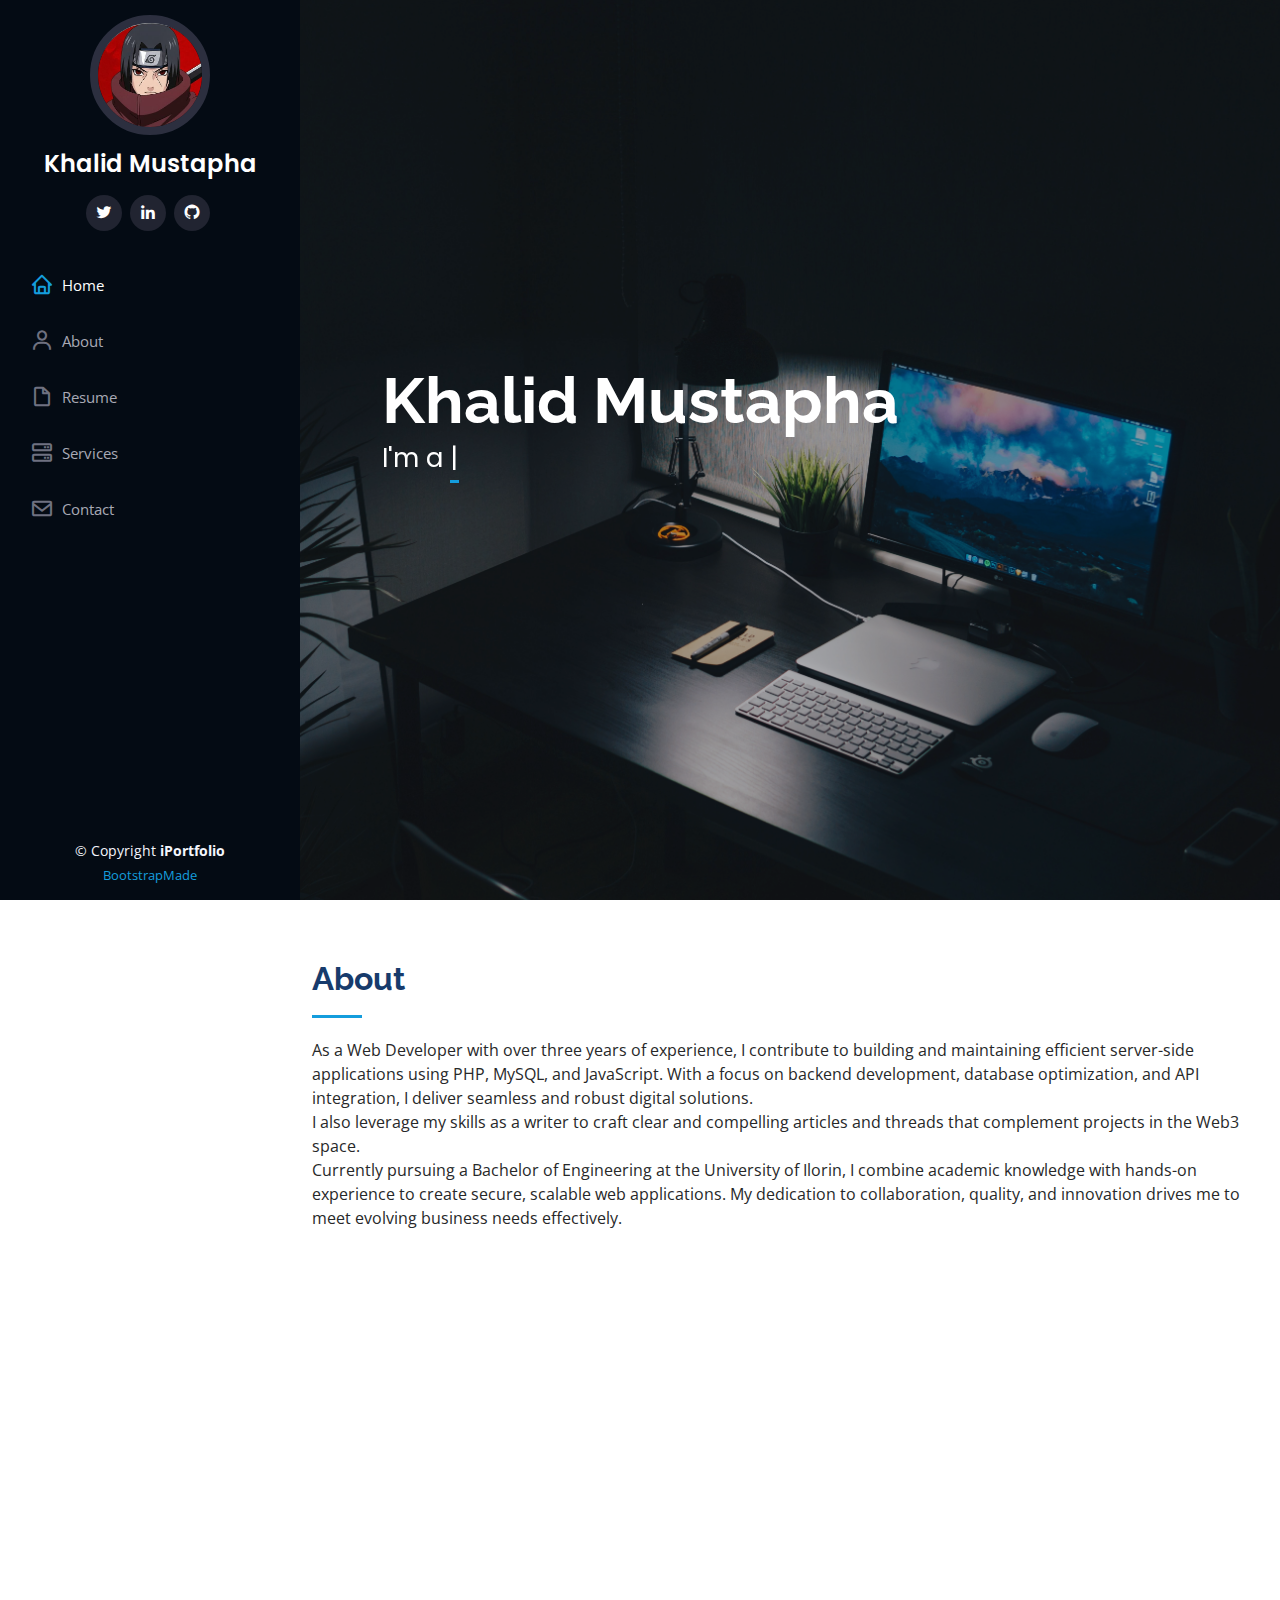
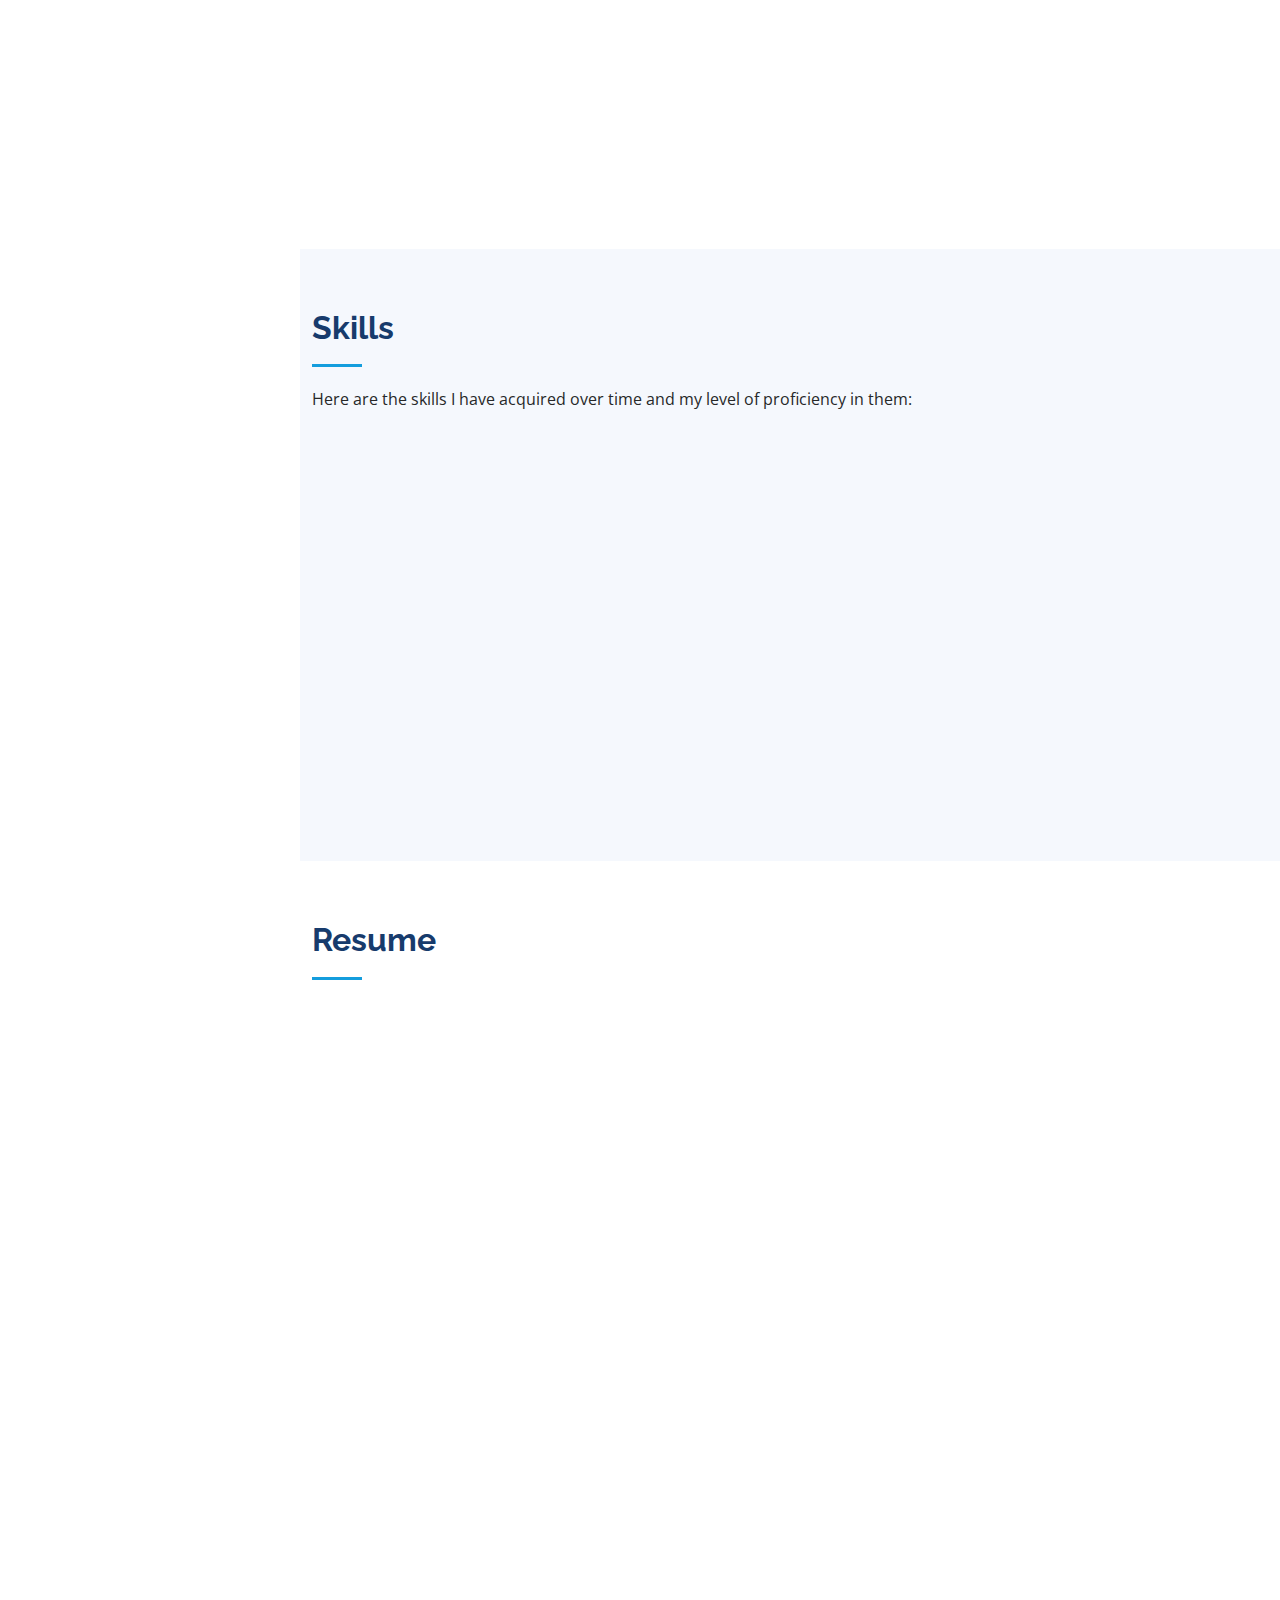
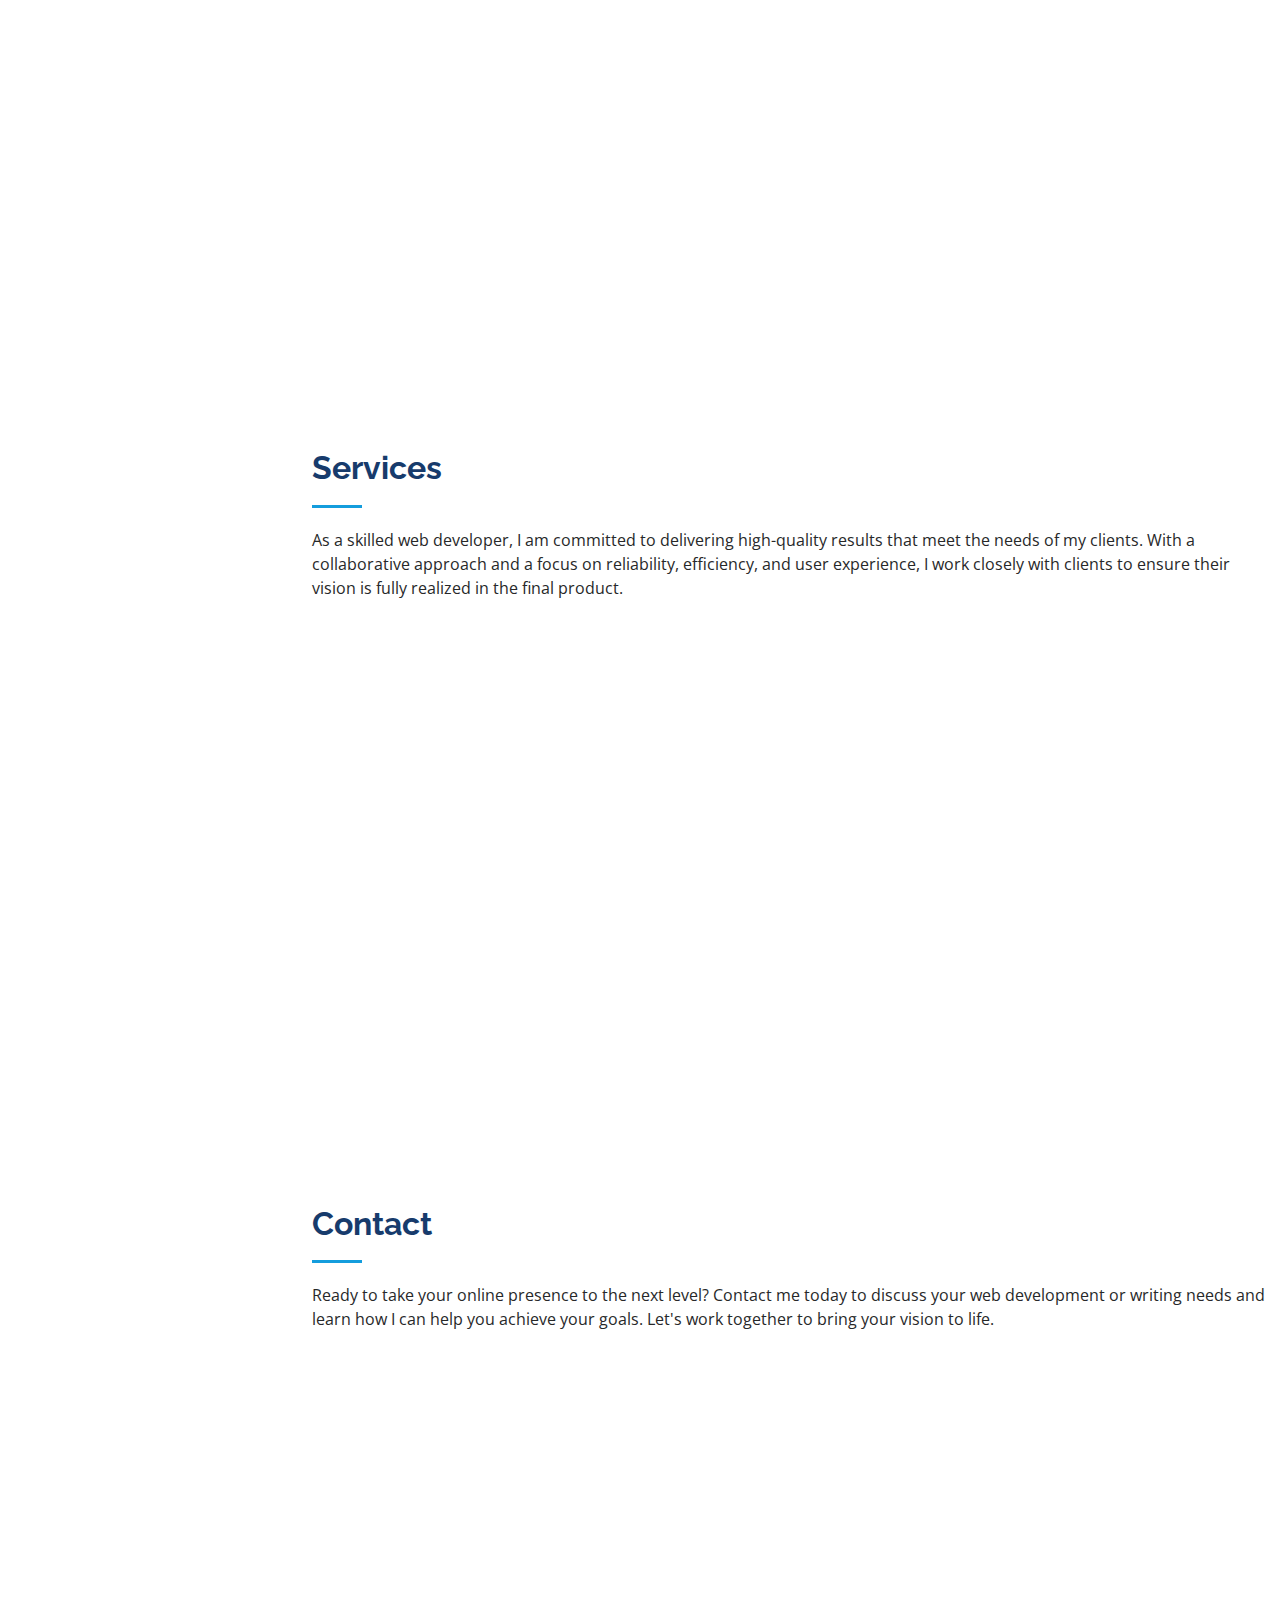
<file: index.html>
<!DOCTYPE html>
<html lang="en">

<head>
  <meta charset="utf-8">
  <meta content="width=device-width, initial-scale=1.0" name="viewport">

  <title>Khalid-Mustapha</title>
  <meta content="" name="description">
  <meta content="" name="keywords">

  <!-- Favicons -->
  <!-- <link href="assets/img/favicon.png" rel="icon"> -->
  <!-- <link href="assets/img/favicon.png" rel="icon"> -->
  <link href="assets/img/letter-k.png" rel="icon">
  <!-- <link href="assets/img/apple-touch-icon.png" rel="apple-touch-icon"> -->

  <!-- Google Fonts -->
  <link href="https://fonts.googleapis.com/css?family=Open+Sans:300,300i,400,400i,600,600i,700,700i|Raleway:300,300i,400,400i,500,500i,600,600i,700,700i|Poppins:300,300i,400,400i,500,500i,600,600i,700,700i" rel="stylesheet">
  <!-- Vendor CSS Files -->
  <link href="assets/vendor/aos/aos.css" rel="stylesheet">
  <link href="assets/vendor/bootstrap/css/bootstrap.min.css" rel="stylesheet">
  <link href="assets/vendor/bootstrap-icons/bootstrap-icons.css" rel="stylesheet">
  <link href="assets/vendor/boxicons/css/boxicons.min.css" rel="stylesheet">
  <link href="assets/vendor/glightbox/css/glightbox.min.css" rel="stylesheet">
  <link href="assets/vendor/swiper/swiper-bundle.min.css" rel="stylesheet">

  <!-- Template Main CSS File -->
  <link href="assets/css/style.css" rel="stylesheet">
</head>

<body>

  <!-- ======= Mobile nav toggle button ======= -->
  <i class="bi bi-list mobile-nav-toggle d-xl-none"></i>

  <!-- ======= Header ======= -->
  <header id="header">
    <div class="d-flex flex-column">
      
      <div class="profile">
        <img src="Twitter pfp.jpg" alt="Profile photo" class="img-fluid rounded-circle">
        <h1 class="text-light"><a href="index.html">Khalid Mustapha</a></h1>
        <div class="social-links mt-3 text-center">
          <a href="https://x.com/KhalidDMusty" class="twitter"><i class="bx bxl-twitter"></i></a>
          <a href="https://www.linkedin.com/in/khalid-mustapha" class="linkedin"><i class="bx bxl-linkedin"></i></a>
          <a href="https://github.com/That-weird-kid" class="github"><i class="bx bxl-github"></i></a>
        </div>
      </div>

      <nav id="navbar" class="nav-menu navbar">
        <ul>
          <li><a href="#hero" class="nav-link scrollto active"><i class="bx bx-home"></i> <span>Home</span></a></li>
          <li><a href="#about" class="nav-link scrollto"><i class="bx bx-user"></i> <span>About</span></a></li>
          <li><a href="#resume" class="nav-link scrollto"><i class="bx bx-file-blank"></i> <span>Resume</span></a></li>
          
          <li><a href="#services" class="nav-link scrollto"><i class="bx bx-server"></i> <span>Services</span></a></li>
          <li><a href="#contact" class="nav-link scrollto"><i class="bx bx-envelope"></i> <span>Contact</span></a></li>
        </ul>
      </nav><!-- .nav-menu -->
    </div>
  </header><!-- End Header -->

  <!-- ======= Hero Section ======= -->
  <section id="hero" class="d-flex flex-column justify-content-center align-items-center">
    <div class="hero-container" data-aos="fade-in">
      <h1> Khalid Mustapha</h1>
      <p>I'm a <span class="typed" data-typed-items=", Web Developer., Writer., Freelancer."></span> </p>
    </div>
  </section><!-- End Hero -->

  <main id="main">

    <!-- ======= About Section ======= -->
    <section id="about" class="about">
      <div class="container">

        <div class="section-title">
          <h2>About</h2>
          
          <p>
            As a Web Developer with over three years of experience, I contribute to building and maintaining efficient server-side applications using PHP, MySQL, and JavaScript. With a focus on backend development, database optimization, and API integration, I deliver seamless and robust digital solutions.
          </p>

          <p>
            I also leverage my skills as a writer  to craft clear and compelling articles and threads that complement projects in the Web3 space.
          </p>

          <p>
            Currently pursuing a Bachelor of Engineering at the University of Ilorin, I combine academic knowledge with hands-on experience to create secure, scalable web applications. My dedication to collaboration, quality, and innovation drives me to meet evolving business needs effectively.
          </p>
        </div>

        <div class="row">
          <div class="col-lg-4" data-aos="fade-right">
            <img src="Twitter pfp.jpg" class="img-fluid rounded-circle" alt="Khalid working at desk">
          </div>
          <div class="col-lg-8 pt-4 pt-lg-0 content" data-aos="fade-left">
            <h3> Web Developer.</h3>
            <p class="fst-italic">
              More things to know about Khalid:
            </p>
            <div class="row">
              <div class="col-lg-6">
                <ul>
                  <li><i class="bi bi-chevron-right"></i> <strong>Middle Name:</strong> <span>Demilade</span></li>
                  <li><i class="bi bi-chevron-right"></i> <strong>Phone:</strong> <span>+234 816 4243 761</span></li>
                  <li><i class="bi bi-chevron-right"></i> <strong>City:</strong> <span>Ibadan</span></li>
                </ul>
              </div>
              <div class="col-lg-6">
                <ul>
                  <li><i class="bi bi-chevron-right"></i> <strong>Nickname:</strong> <span>"That weird kid"</span></li>
                  <li><i class="bi bi-chevron-right"></i> <strong>Email:</strong> <span>khalidmusty1234@gmail.com</span></li>
                  <li><i class="bi bi-chevron-right"></i> <strong>Job Mode:</strong> <span>Remote</span></li>
                </ul>
              </div>
            </div>
           
          </div>
        </div>

      </div>
    </section><!-- End About Section -->

    <!-- ======= Facts Section ======= -->
    <section id="facts" class="facts">
      <div class="container">

        

        <div class="row no-gutters">

          <div class="col-lg-3 col-md-6 d-md-flex align-items-md-stretch" data-aos="fade-up">
            <div class="count-box">
              <i class="bi bi-emoji-smile"></i>
              <span data-purecounter-start="0" data-purecounter-end="10" data-purecounter-duration="1" class="purecounter"></span>
              <p><strong>Happy Clients</strong> </p>
            </div>
          </div>

          <div class="col-lg-3 col-md-6 d-md-flex align-items-md-stretch" data-aos="fade-up" data-aos-delay="100">
            <div class="count-box">
              <i class="bi bi-journal-richtext"></i>
              <span data-purecounter-start="0" data-purecounter-end="10" data-purecounter-duration="1" class="purecounter"></span>
              <p><strong>Projects</strong> </p>
            </div>
          </div>

          

          <div class="col-lg-3 col-md-6 d-md-flex align-items-md-stretch" data-aos="fade-up" data-aos-delay="300">
            <div class="count-box">
              <i class="bi bi-people"></i>
              <span data-purecounter-start="0" data-purecounter-end="4" data-purecounter-duration="1" class="purecounter"></span>
              <p><strong>Hard Workers</strong></p>
            </div>
          </div>

        </div>

      </div>
    </section><!-- End Facts Section -->

    <!-- ======= Skills Section ======= -->
    <section id="skills" class="skills section-bg">
      <div class="container">

        <div class="section-title">
          <h2>Skills</h2>
          <p>Here are the skills I have acquired over time and my level of proficiency in them:</p>
        </div>

        <div class="row skills-content">

          <div class="col-lg-6" data-aos="fade-up">

            <div class="progress">
              <span class="skill">Writing <i class="val">75%</i></span>
              <div class="progress-bar-wrap">
                <div class="progress-bar" role="progressbar" aria-valuenow="75" aria-valuemin="0" aria-valuemax="100"></div>
              </div>
            </div>
            <div class="progress">
              <span class="skill">HTML 5 <i class="val">90%</i></span>
              <div class="progress-bar-wrap">
                <div class="progress-bar" role="progressbar" aria-valuenow="90" aria-valuemin="0" aria-valuemax="100"></div>
              </div>
            </div>

            <div class="progress">
              <span class="skill">CSS <i class="val">75%</i></span>
              <div class="progress-bar-wrap">
                <div class="progress-bar" role="progressbar" aria-valuenow="75" aria-valuemin="0" aria-valuemax="100"></div>
              </div>
            </div>
            
            
              <div class="progress">
                <span class="skill">PHP <i class="val">80%</i></span>
                <div class="progress-bar-wrap">
                  <div class="progress-bar" role="progressbar" aria-valuenow="80" aria-valuemin="0" aria-valuemax="100"></div>
                </div>
              </div>

            <div class="progress">
              <span class="skill">MySQL <i class="val">75%</i></span>
              <div class="progress-bar-wrap">
                <div class="progress-bar" role="progressbar" aria-valuenow="75" aria-valuemin="0" aria-valuemax="100"></div>
              </div>
            </div>
            
            
            <div class="progress">
              <span class="skill">JavaScript <i class="val">20%</i></span>
              <div class="progress-bar-wrap">
                <div class="progress-bar" role="progressbar" aria-valuenow="20" aria-valuemin="0" aria-valuemax="100"></div>
              </div>
            </div>

          </div>


            

          </div>

        </div>

      </div>
    </section><!-- End Skills Section -->

    <!-- ======= Resume Section ======= -->
    <section id="resume" class="resume">
      <div class="container">

        <div class="section-title">
          <h2>Resume</h2>
          
        </div>

        <div class="row">
          <div class="col-lg-6" data-aos="fade-up">
            <h3 class="resume-title">Summary</h3>
            <div class="resume-item pb-0">
              <h4>Khalid Mustapha</h4>
              <p><em>Khalid Mustapha is a Web Developer specializing in backend development, database management, and API integration. He is also a content writer for Web3 projects and has experience as a freelance developer on Fiverr and as a backend developer at Cell Tech. He is currently a Civil Engineering student at the University of Ilorin.</em></p>
              <ul>
                <li>University of Ilorin, Kwara State</li>
                <li><a href="tel:+234 816 424 3761">+234 816 424 3761</a></li>
                <li><a href="mailto:khalidmusty1234@gmail.com">khalidmusty1234@gmail.com</a></li>
              </ul>
            </div>

            <h3 class="resume-title">Education</h3>
            <div class="resume-item">
              <h4>Bachelor of Engineering </h4>
              <h5>2022 till date</h5>
              <p><em>University of Ilorin</em></p>
              <p>Expected Graduation: 2027</p>
            </div>
          </div>
          <div class="col-lg-6" data-aos="fade-up" data-aos-delay="100">
            <h3 class="resume-title">Professional Experience</h3>
            <div class="resume-item">
              <h4>Web Developer</h4>
              <h5>2022</h5>
              <p><em>Cloudware Technologies,Ibadan,Oyo State.</em></p>
              <ul>
                <li>Worked on back-end web development projects, including database management, server-side scripting, and application development.</li>
                <li>Created dynamic web pages using HTML5 and CSS, providing an intuitive user experience. </li>
                <li>Demonstrated strong time management skills, balancing academic responsibilities with part-time work.</li>
                <li>Collaborated with team members to deliver high-quality results on time and to the highest standards.</li>
              </ul>
              <h4>Writer</h4>
              <h5>2025 till date</h5>
              <p><em>@ Purpledao_xyz </em></p>
              <ul>
                <li>Wrote several articles with the team for Top Monad projects in the Web3 Space to show support and generate awareness.</li>
                <li>Collaborated closely with other members of the team such as: graphics designer, meme creator, social media manager etc.</li>
                <li>Interacted with some members of the Monad community to get detailed information about some projects to create very informative articles such as <a href="https://substack.com/home/post/p-159941475"> this </a></li>
                <li>Conducted thorough research on various topics related to Web3 and blockchain technology to ensure accuracy and relevance in all articles.</li>
              </ul>
            </div>
           
          </div>
        </div>

      </div>
    </section><!-- End Resume Section -->


    <!-- ======= Services Section ======= -->
    <section id="services" class="services">
      <div class="container">

        <div class="section-title">
          <h2>Services</h2>
          <p>As a skilled web developer, I am committed to delivering high-quality results that meet the needs of my clients. With a collaborative approach and a focus on reliability, efficiency, and user experience, I work closely with clients to ensure their vision is fully realized in the final product.</p>
        </div>

        <div class="row">
          <div class="col-lg-4 col-md-6 icon-box" data-aos="fade-up" data-aos-delay="100">
            <div class="icon"><i class="bi bi-card-checklist"></i></div>
            <h4 class="title"><a href="">Back-end Web Development</a></h4>
            <p class="description">Utilizing programming languages such as PHP and MySQL to create and manage databases, develop server-side applications, and ensure smooth communication between server and client.</p>
          </div>
          <div class="col-lg-4 col-md-6 icon-box" data-aos="fade-up" data-aos-delay="200">
            <div class="icon"><i class="bi bi-bar-chart"></i></div>
            <h4 class="title"><a href="">Front-end Web Development</a></h4>
            <p class="description">Proficient in HTML5 and CSS to create responsive and user-friendly website interfaces.</p>
          </div>
          <div class="col-lg-4 col-md-6 icon-box" data-aos="fade-up" data-aos-delay="300">
            <div class="icon"><i class="bi bi-pen"></i></div>
            <h4 class="title"><a href="">Writing</a></h4>
            <p class="description">I specialize in transforming complex technical information into accessible, engaging content that resonates with both developers and a general audience.</p>
          </div>
          <div class="col-lg-4 col-md-6 icon-box" data-aos="fade-up" data-aos-delay="400">
            <div class="icon"><i class="bi bi-palette"></i></div>
            <h4 class="title"><a href="">Web Design</a></h4>
            <p class="description">Skilled in creating visually appealing website designs that align with the client's brand and meet user needs.</p>
          </div>
          <div class="col-lg-4 col-md-6 icon-box" data-aos="fade-up" data-aos-delay="500">
          
            <div class="icon"><i class="bi bi-database"></i></div>
            <h4 class="title"><a href="">Database Management</a></h4>
            <p class="description">Experienced in designing and managing databases, including data storage, retrieval, and analysis, using various tools such as SQL.</p>
          </div>
          <div class="col-lg-4 col-md-6 icon-box" data-aos="fade-up" data-aos-delay="600">
            <div class="icon"><i class="bi bi-calendar4-week"></i></div>
            <h4 class="title"><a href="">Troubleshoot management</a></h4>
            <p class="description">
            Able to diagnose and fix website issues, optimize website performance, and ensure site security.
            </p>
          </div>
        </div>

      </div>
    </section><!-- End Services Section -->

    <!-- ======= Contact Section ======= -->
    <section id="contact" class="contact">
      <div class="container">

        <div class="section-title">
          <h2>Contact</h2>
          <p>Ready to take your online presence to the next level? Contact me today to discuss your web development or writing needs and learn how I can help you achieve your goals. Let's work together to bring your vision to life.</p>
        </div>

        <div class="row" data-aos="fade-in">

          <div class="col-lg-5 d-flex align-items-stretch">
            <div class="info">
              <div class="email">
                <i class="bi bi-envelope"></i>
                <h4>Email:</h4>
                <p><a href="mailto:khalidmusty1234@gmail.com">khalidmusty1234@gmail.com</a></p>
              </div>

              <div class="phone">
                <i class="bi bi-phone"></i>
                <h4>Call:</h4>
                <p><a href="tel:+234 816 424 3761">+234 816 424 3761</a></p>
              </div>
               <div ">
                  <i class="bx bxl-twitter"><a href="https://x.com/KhalidDMusty" ></a></i>
                  <i class="bx bxl-linkedin"><a href="https://www.linkedin.com/in/khalid-mustapha" ></a></i>
                  <i class="bx bxl-github" ><a href="https://github.com/That-weird-kid" ></a></i>
              </div>
              
            </div>
          
          </div>
                
         

        </div>

      </div>
    </section><!-- End Contact Section -->

  </main><!-- End #main -->

  <!-- ======= Footer ======= -->
  <footer id="footer">
    <div class="container">
      <div class="copyright">
        &copy; Copyright <strong><span>iPortfolio</span></strong>
      </div>
      <div class="credits">
        <a href="https://bootstrapmade.com/">BootstrapMade</a>
      </div>
    </div>
  </footer><!-- End  Footer -->

  <a href="#" class="back-to-top d-flex align-items-center justify-content-center"><i class="bi bi-arrow-up-short"></i></a>

  <!-- Vendor JS Files -->
  <script src="assets/vendor/purecounter/purecounter_vanilla.js"></script>
  <script src="assets/vendor/aos/aos.js"></script>
  <script src="assets/vendor/bootstrap/js/bootstrap.bundle.min.js"></script>
  <script src="assets/vendor/glightbox/js/glightbox.min.js"></script>
  <script src="assets/vendor/isotope-layout/isotope.pkgd.min.js"></script>
  <script src="assets/vendor/swiper/swiper-bundle.min.js"></script>
  <script src="assets/vendor/typed.js/typed.min.js"></script>
  <script src="assets/vendor/waypoints/noframework.waypoints.js"></script>
  

  <!-- Template Main JS File -->
  <script src="assets/js/main.js"></script>

</body>

</html>
</file>
<file: assets/css/style.css>
/**
* Template Name: iPortfolio
* Updated: Mar 10 2023 with Bootstrap v5.2.3
* Template URL: https://bootstrapmade.com/iportfolio-bootstrap-portfolio-websites-template/
* Author: BootstrapMade.com
* License: https://bootstrapmade.com/license/
*/

/*--------------------------------------------------------------
# General
--------------------------------------------------------------*/
body {
  font-family: "Open Sans", sans-serif;
  color: #272829;
}

a {
  color: #149ddd;
  text-decoration: none;
}

a:hover {
  color: #37b3ed;
  text-decoration: none;
}

h1,
h2,
h3,
h4,
h5,
h6 {
  font-family: "Raleway", sans-serif;
}

/*--------------------------------------------------------------
# Back to top button
--------------------------------------------------------------*/
.back-to-top {
  position: fixed;
  visibility: hidden;
  opacity: 0;
  right: 15px;
  bottom: 15px;
  z-index: 996;
  background: #149ddd;
  width: 40px;
  height: 40px;
  border-radius: 50px;
  transition: all 0.4s;
}

.back-to-top i {
  font-size: 28px;
  color: #fff;
  line-height: 0;
}

.back-to-top:hover {
  background: #2eafec;
  color: #fff;
}

.back-to-top.active {
  visibility: visible;
  opacity: 1;
}

/*--------------------------------------------------------------
# Header
--------------------------------------------------------------*/
#header {
  position: fixed;
  top: 0;
  left: 0;
  bottom: 0;
  width: 300px;
  transition: all ease-in-out 0.5s;
  z-index: 9997;
  transition: all 0.5s;
  padding: 0 15px;
  background: #040b14;
  overflow-y: auto;
}

#header .profile img {
  margin: 15px auto;
  display: block;
  width: 120px;
  border: 8px solid #2c2f3f;
}

#header .profile h1 {
  font-size: 24px;
  margin: 0;
  padding: 0;
  font-weight: 600;
  -moz-text-align-last: center;
  text-align-last: center;
  font-family: "Poppins", sans-serif;
}

#header .profile h1 a,
#header .profile h1 a:hover {
  color: #fff;
  text-decoration: none;
}

#header .profile .social-links a {
  font-size: 18px;
  display: inline-block;
  background: #212431;
  color: #fff;
  line-height: 1;
  padding: 8px 0;
  margin-right: 4px;
  border-radius: 50%;
  text-align: center;
  width: 36px;
  height: 36px;
  transition: 0.3s;
}

#header .profile .social-links a:hover {
  background: #149ddd;
  color: #fff;
  text-decoration: none;
}

#main {
  margin-left: 300px;
}

@media (max-width: 1199px) {
  #header {
    left: -300px;
  }

  #main {
    margin-left: 0;
  }
}

/*--------------------------------------------------------------
# Navigation Menu
--------------------------------------------------------------*/
/* Desktop Navigation */
.nav-menu {
  padding: 30px 0 0 0;
}

.nav-menu * {
  margin: 0;
  padding: 0;
  list-style: none;
}

.nav-menu>ul>li {
  position: relative;
  white-space: nowrap;
}

.nav-menu a,
.nav-menu a:focus {
  display: flex;
  align-items: center;
  color: #a8a9b4;
  padding: 12px 15px;
  margin-bottom: 8px;
  transition: 0.3s;
  font-size: 15px;
}

.nav-menu a i,
.nav-menu a:focus i {
  font-size: 24px;
  padding-right: 8px;
  color: #6f7180;
}

.nav-menu a:hover,
.nav-menu .active,
.nav-menu .active:focus,
.nav-menu li:hover>a {
  text-decoration: none;
  color: #fff;
}

.nav-menu a:hover i,
.nav-menu .active i,
.nav-menu .active:focus i,
.nav-menu li:hover>a i {
  color: #149ddd;
}

/* Mobile Navigation */
.mobile-nav-toggle {
  position: fixed;
  right: 15px;
  top: 15px;
  z-index: 9998;
  border: 0;
  font-size: 24px;
  transition: all 0.4s;
  outline: none !important;
  background-color: #149ddd;
  color: #fff;
  width: 40px;
  height: 40px;
  display: inline-flex;
  align-items: center;
  justify-content: center;
  line-height: 0;
  border-radius: 50px;
  cursor: pointer;
}

.mobile-nav-active {
  overflow: hidden;
}

.mobile-nav-active #header {
  left: 0;
}

/*--------------------------------------------------------------
# Hero Section
--------------------------------------------------------------*/
#hero {
  width: 100%;
  height: 100vh;
  background: url("../img/setup2.jpg") top center;
  background-size: cover;
}

#hero:before {
  content: "";
  background: rgba(5, 13, 24, 0.3);
  position: absolute;
  bottom: 0;
  top: 0;
  left: 0;
  right: 0;
  z-index: 1;
}

#hero .hero-container {
  position: relative;
  z-index: 2;
  min-width: 300px;
}

#hero h1 {
  margin: 0 0 10px 0;
  font-size: 64px;
  font-weight: 700;
  line-height: 56px;
  color: #fff;
}

#hero p {
  color: #fff;
  margin-bottom: 50px;
  font-size: 26px;
  font-family: "Poppins", sans-serif;
}

#hero p span {
  color: #fff;
  padding-bottom: 4px;
  letter-spacing: 1px;
  border-bottom: 3px solid #149ddd;
}

@media (min-width: 1024px) {
  #hero {
    background-attachment: fixed;
  }
}

@media (max-width: 768px) {
  #hero h1 {
    font-size: 28px;
    line-height: 36px;
  }

  #hero h2 {
    font-size: 18px;
    line-height: 24px;
    margin-bottom: 30px;
  }
}

/*--------------------------------------------------------------
# Sections General
--------------------------------------------------------------*/
section {
  padding: 60px 0;
  overflow: hidden;
}

.section-bg {
  background: #f5f8fd;
}

.section-title {
  padding-bottom: 30px;
}

.section-title h2 {
  font-size: 32px;
  font-weight: bold;
  margin-bottom: 20px;
  padding-bottom: 20px;
  position: relative;
  color: #173b6c;
}

.section-title h2::after {
  content: "";
  position: absolute;
  display: block;
  width: 50px;
  height: 3px;
  background: #149ddd;
  bottom: 0;
  left: 0;
}

.section-title p {
  margin-bottom: 0;
}

/*--------------------------------------------------------------
# About
--------------------------------------------------------------*/
.about .content h3 {
  font-weight: 700;
  font-size: 26px;
  color: #173b6c;
}

.about .content ul {
  list-style: none;
  padding: 0;
}

.about .content ul li {
  margin-bottom: 20px;
  display: flex;
  align-items: center;
}

.about .content ul strong {
  margin-right: 10px;
}

.about .content ul i {
  font-size: 16px;
  margin-right: 5px;
  color: #149ddd;
  line-height: 0;
}

.about .content p:last-child {
  margin-bottom: 0;
}

/*--------------------------------------------------------------
# Facts
--------------------------------------------------------------*/
.facts {
  padding-bottom: 30px;
}

.facts .count-box {
  padding: 30px;
  width: 100%;
}

.facts .count-box i {
  display: block;
  font-size: 44px;
  color: #149ddd;
  float: left;
  line-height: 0;
}

.facts .count-box span {
  font-size: 48px;
  line-height: 40px;
  display: block;
  font-weight: 700;
  color: #050d18;
  margin-left: 60px;
}

.facts .count-box p {
  padding: 15px 0 0 0;
  margin: 0 0 0 60px;
  font-family: "Raleway", sans-serif;
  font-size: 14px;
  color: #122f57;
}

.facts .count-box a {
  font-weight: 600;
  display: block;
  margin-top: 20px;
  color: #122f57;
  font-size: 15px;
  font-family: "Poppins", sans-serif;
  transition: ease-in-out 0.3s;
}

.facts .count-box a:hover {
  color: #1f5297;
}

/*--------------------------------------------------------------
# Akills
--------------------------------------------------------------*/
.skills .progress {
  height: 60px;
  display: block;
  background: none;
  border-radius: 0;
}

.skills .progress .skill {
  padding: 0;
  margin: 0 0 6px 0;
  text-transform: uppercase;
  display: block;
  font-weight: 600;
  font-family: "Poppins", sans-serif;
  color: #050d18;
}

.skills .progress .skill .val {
  float: right;
  font-style: normal;
}

.skills .progress-bar-wrap {
  background: #dce8f8;
  height: 10px;
}

.skills .progress-bar {
  width: 1px;
  height: 10px;
  transition: 0.9s;
  background-color: #149ddd;
}

/*--------------------------------------------------------------
# Resume
--------------------------------------------------------------*/
.resume .resume-title {
  font-size: 26px;
  font-weight: 700;
  margin-top: 20px;
  margin-bottom: 20px;
  color: #050d18;
}

.resume .resume-item {
  padding: 0 0 20px 20px;
  margin-top: -2px;
  border-left: 2px solid #1f5297;
  position: relative;
}

.resume .resume-item h4 {
  line-height: 18px;
  font-size: 18px;
  font-weight: 600;
  text-transform: uppercase;
  font-family: "Poppins", sans-serif;
  color: #050d18;
  margin-bottom: 10px;
}

.resume .resume-item h5 {
  font-size: 16px;
  background: #e4edf9;
  padding: 5px 15px;
  display: inline-block;
  font-weight: 600;
  margin-bottom: 10px;
}

.resume .resume-item ul {
  padding-left: 20px;
}

.resume .resume-item ul li {
  padding-bottom: 10px;
}

.resume .resume-item:last-child {
  padding-bottom: 0;
}

.resume .resume-item::before {
  content: "";
  position: absolute;
  width: 16px;
  height: 16px;
  border-radius: 50px;
  left: -9px;
  top: 0;
  background: #fff;
  border: 2px solid #1f5297;
}

/*--------------------------------------------------------------
# Portfolio
--------------------------------------------------------------*/
.portfolio .portfolio-item {
  margin-bottom: 30px;
}

.portfolio #portfolio-flters {
  padding: 0;
  margin: 0 auto 35px auto;
  list-style: none;
  text-align: center;
  background: #fff;
  border-radius: 50px;
  padding: 2px 15px;
}

.portfolio #portfolio-flters li {
  cursor: pointer;
  display: inline-block;
  padding: 10px 15px 8px 15px;
  font-size: 14px;
  font-weight: 600;
  line-height: 1;
  text-transform: uppercase;
  color: #272829;
  margin-bottom: 5px;
  transition: all 0.3s ease-in-out;
}

.portfolio #portfolio-flters li:hover,
.portfolio #portfolio-flters li.filter-active {
  color: #149ddd;
}

.portfolio #portfolio-flters li:last-child {
  margin-right: 0;
}

.portfolio .portfolio-wrap {
  transition: 0.3s;
  position: relative;
  overflow: hidden;
  z-index: 1;
}

.portfolio .portfolio-wrap::before {
  content: "";
  background: rgba(255, 255, 255, 0.5);
  position: absolute;
  left: 0;
  right: 0;
  top: 0;
  bottom: 0;
  transition: all ease-in-out 0.3s;
  z-index: 2;
  opacity: 0;
}

.portfolio .portfolio-wrap .portfolio-links {
  opacity: 1;
  left: 0;
  right: 0;
  bottom: -60px;
  z-index: 3;
  position: absolute;
  transition: all ease-in-out 0.3s;
  display: flex;
  justify-content: center;
}

.portfolio .portfolio-wrap .portfolio-links a {
  color: #fff;
  font-size: 28px;
  text-align: center;
  background: rgba(20, 157, 221, 0.75);
  transition: 0.3s;
  width: 50%;
}

.portfolio .portfolio-wrap .portfolio-links a:hover {
  background: rgba(20, 157, 221, 0.95);
}

.portfolio .portfolio-wrap .portfolio-links a+a {
  border-left: 1px solid #37b3ed;
}

.portfolio .portfolio-wrap:hover::before {
  top: 0;
  left: 0;
  right: 0;
  bottom: 0;
  opacity: 1;
}

.portfolio .portfolio-wrap:hover .portfolio-links {
  opacity: 1;
  bottom: 0;
}

/*--------------------------------------------------------------
# Portfolio Details
--------------------------------------------------------------*/
.portfolio-details {
  padding-top: 40px;
}

.portfolio-details .portfolio-details-slider img {
  width: 100%;
}

.portfolio-details .portfolio-details-slider .swiper-pagination {
  margin-top: 20px;
  position: relative;
}

.portfolio-details .portfolio-details-slider .swiper-pagination .swiper-pagination-bullet {
  width: 12px;
  height: 12px;
  background-color: #fff;
  opacity: 1;
  border: 1px solid #149ddd;
}

.portfolio-details .portfolio-details-slider .swiper-pagination .swiper-pagination-bullet-active {
  background-color: #149ddd;
}

.portfolio-details .portfolio-info {
  padding: 30px;
  box-shadow: 0px 0 30px rgba(5, 13, 24, 0.08);
}

.portfolio-details .portfolio-info h3 {
  font-size: 22px;
  font-weight: 700;
  margin-bottom: 20px;
  padding-bottom: 20px;
  border-bottom: 1px solid #eee;
}

.portfolio-details .portfolio-info ul {
  list-style: none;
  padding: 0;
  font-size: 15px;
}

.portfolio-details .portfolio-info ul li+li {
  margin-top: 10px;
}

.portfolio-details .portfolio-description {
  padding-top: 30px;
}

.portfolio-details .portfolio-description h2 {
  font-size: 26px;
  font-weight: 700;
  margin-bottom: 20px;
}

.portfolio-details .portfolio-description p {
  padding: 0;
}

/*--------------------------------------------------------------
# Services
--------------------------------------------------------------*/
.services .icon-box {
  margin-bottom: 20px;
}

.services .icon {
  float: left;
  display: flex;
  align-items: center;
  justify-content: center;
  width: 54px;
  height: 54px;
  background: #149ddd;
  border-radius: 50%;
  transition: 0.5s;
  border: 1px solid #149ddd;
}

.services .icon i {
  color: #fff;
  font-size: 24px;
  line-height: 0;
}

.services .icon-box:hover .icon {
  background: #fff;
}

.services .icon-box:hover .icon i {
  color: #149ddd;
}

.services .title {
  margin-left: 80px;
  font-weight: 700;
  margin-bottom: 15px;
  font-size: 18px;
}

.services .title a {
  color: #343a40;
}

.services .title a:hover {
  color: #149ddd;
}

.services .description {
  margin-left: 80px;
  line-height: 24px;
  font-size: 14px;
}

/*--------------------------------------------------------------
# Testimonials
--------------------------------------------------------------*/
.testimonials .testimonials-carousel,
.testimonials .testimonials-slider {
  overflow: hidden;
}

.testimonials .testimonial-item {
  box-sizing: content-box;
  text-align: center;
  min-height: 320px;
}

.testimonials .testimonial-item .testimonial-img {
  width: 90px;
  border-radius: 50%;
  margin: 0 auto;
}

.testimonials .testimonial-item h3 {
  font-size: 18px;
  font-weight: bold;
  margin: 10px 0 5px 0;
  color: #111;
}

.testimonials .testimonial-item h4 {
  font-size: 14px;
  color: #999;
  margin: 0;
}

.testimonials .testimonial-item .quote-icon-left,
.testimonials .testimonial-item .quote-icon-right {
  color: #c3e8fa;
  font-size: 26px;
}

.testimonials .testimonial-item .quote-icon-left {
  display: inline-block;
  left: -5px;
  position: relative;
}

.testimonials .testimonial-item .quote-icon-right {
  display: inline-block;
  right: -5px;
  position: relative;
  top: 10px;
}

.testimonials .testimonial-item p {
  font-style: italic;
  margin: 0 15px 15px 15px;
  padding: 20px;
  background: #fff;
  position: relative;
  margin-bottom: 35px;
  border-radius: 6px;
  box-shadow: 0px 2px 15px rgba(0, 0, 0, 0.1);
}

.testimonials .testimonial-item p::after {
  content: "";
  width: 0;
  height: 0;
  border-top: 20px solid #fff;
  border-right: 20px solid transparent;
  border-left: 20px solid transparent;
  position: absolute;
  bottom: -20px;
  left: calc(50% - 20px);
}

.testimonials .swiper-pagination {
  margin-top: 20px;
  position: relative;
}

.testimonials .swiper-pagination .swiper-pagination-bullet {
  width: 12px;
  height: 12px;
  background-color: #fff;
  opacity: 1;
  border: 1px solid #149ddd;
}

.testimonials .swiper-pagination .swiper-pagination-bullet-active {
  background-color: #149ddd;
}

/*--------------------------------------------------------------
# Contact
--------------------------------------------------------------*/
.contact {
  padding-bottom: 130px;
}

.contact .info {
  padding: 30px;
  background: #fff;
  width: 100%;
  box-shadow: 0 0 24px 0 rgba(0, 0, 0, 0.12);
}

.contact .info i {
  font-size: 20px;
  color: #149ddd;
  float: left;
  width: 44px;
  height: 44px;
  background: #dff3fc;
  display: flex;
  justify-content: center;
  align-items: center;
  border-radius: 50px;
  transition: all 0.3s ease-in-out;
}

.contact .info h4 {
  padding: 0 0 0 60px;
  font-size: 22px;
  font-weight: 600;
  margin-bottom: 5px;
  color: #050d18;
}

.contact .info p {
  padding: 0 0 10px 60px;
  margin-bottom: 20px;
  font-size: 14px;
  color: #173b6c;
}

.contact .info .email p {
  padding-top: 5px;
}

.contact .info .social-links {
  padding-left: 60px;
}

.contact .info .social-links a {
  font-size: 18px;
  display: inline-block;
  background: #333;
  color: #fff;
  line-height: 1;
  padding: 8px 0;
  border-radius: 50%;
  text-align: center;
  width: 36px;
  height: 36px;
  transition: 0.3s;
  margin-right: 10px;
}

.contact .info .social-links a:hover {
  background: #149ddd;
  color: #fff;
}

.contact .info .email:hover i,
.contact .info .address:hover i,
.contact .info .phone:hover i {
  background: #149ddd;
  color: #fff;
}

.contact .php-email-form {
  width: 100%;
  padding: 30px;
  background: #fff;
  box-shadow: 0 0 24px 0 rgba(0, 0, 0, 0.12);
}

.contact .php-email-form .form-group {
  padding-bottom: 8px;
}

.contact .php-email-form .validate {
  display: none;
  color: red;
  margin: 0 0 15px 0;
  font-weight: 400;
  font-size: 13px;
}

.contact .php-email-form .error-message {
  display: none;
  color: #fff;
  background: #ed3c0d;
  text-align: left;
  padding: 15px;
  font-weight: 600;
}

.contact .php-email-form .error-message br+br {
  margin-top: 25px;
}

.contact .php-email-form .sent-message {
  display: none;
  color: #fff;
  background: #18d26e;
  text-align: center;
  padding: 15px;
  font-weight: 600;
}

.contact .php-email-form .loading {
  display: none;
  background: #fff;
  text-align: center;
  padding: 15px;
}

.contact .php-email-form .loading:before {
  content: "";
  display: inline-block;
  border-radius: 50%;
  width: 24px;
  height: 24px;
  margin: 0 10px -6px 0;
  border: 3px solid #18d26e;
  border-top-color: #eee;
  animation: animate-loading 1s linear infinite;
}

.contact .php-email-form .form-group {
  margin-bottom: 15px;
}

.contact .php-email-form label {
  padding-bottom: 8px;
}

.contact .php-email-form input,
.contact .php-email-form textarea {
  border-radius: 0;
  box-shadow: none;
  font-size: 14px;
}

.contact .php-email-form input {
  height: 44px;
}

.contact .php-email-form textarea {
  padding: 10px 15px;
}

.contact .php-email-form button[type=submit] {
  background: #149ddd;
  border: 0;
  padding: 10px 24px;
  color: #fff;
  transition: 0.4s;
  border-radius: 4px;
}

.contact .php-email-form button[type=submit]:hover {
  background: #37b3ed;
}

@keyframes animate-loading {
  0% {
    transform: rotate(0deg);
  }

  100% {
    transform: rotate(360deg);
  }
}

/*--------------------------------------------------------------
# Breadcrumbs
--------------------------------------------------------------*/
.breadcrumbs {
  padding: 20px 0;
  background: #f9f9f9;
}

.breadcrumbs h2 {
  font-size: 26px;
  font-weight: 300;
}

.breadcrumbs ol {
  display: flex;
  flex-wrap: wrap;
  list-style: none;
  padding: 0;
  margin: 0;
  font-size: 15px;
}

.breadcrumbs ol li+li {
  padding-left: 10px;
}

.breadcrumbs ol li+li::before {
  display: inline-block;
  padding-right: 10px;
  color: #0e2442;
  content: "/";
}

@media (max-width: 768px) {
  .breadcrumbs .d-flex {
    display: block !important;
  }

  .breadcrumbs ol {
    display: block;
  }

  .breadcrumbs ol li {
    display: inline-block;
  }
}

/*--------------------------------------------------------------
# Footer
--------------------------------------------------------------*/
#footer {
  padding: 15px;
  color: #f4f6fd;
  font-size: 14px;
  position: fixed;
  left: 0;
  bottom: 0;
  width: 300px;
  z-index: 9999;
  background: #040b14;
}

#footer .copyright {
  text-align: center;
}

#footer .credits {
  padding-top: 5px;
  text-align: center;
  font-size: 13px;
  color: #eaebf0;
}

@media (max-width: 1199px) {
  #footer {
    position: static;
    width: auto;
    padding-right: 20px 15px;
  }
}
</file>
